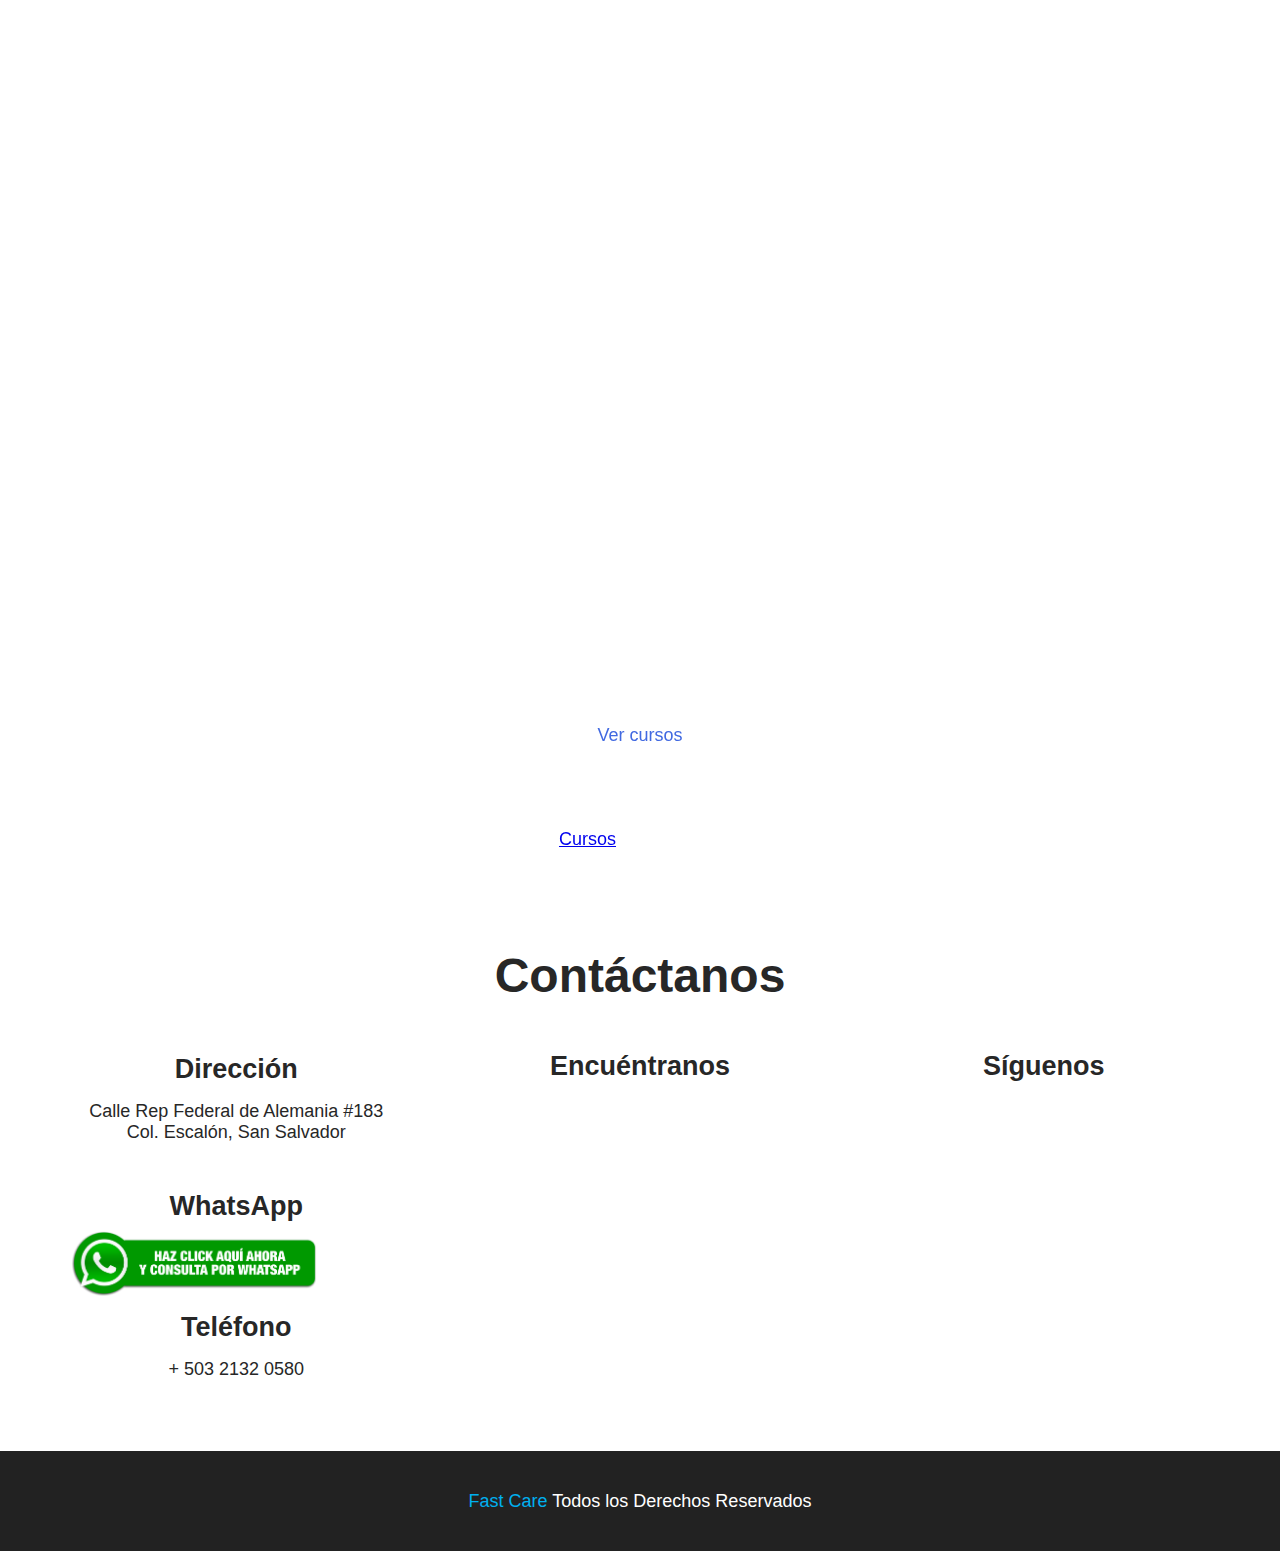
<file: index.html>
<!DOCTYPE html>
<html lang="en">
<head>
    <meta charset="UTF-8">
    <meta http-equiv="X-UA-Compatible" content="IE=edge">
    <meta name="viewport" content="width=device-width, initial-scale=1.0">
    <title>Cursos de emergencias | Fastcare Academy</title>

    <link rel="stylesheet" href="css/styles.css">
    <link rel="preconnect" href="https://fonts.googleapis.com">
    <link rel="preconnect" defer href="https://fonts.gstatic.com" crossorigin>
</head>
<body>
    <div class="contenedor">
        <div class="videoContainer">
            <iframe class="videoIframe" src="https://www.youtube.com/embed/X6eCBTMuUeQ" title="YouTube video player" frameborder="0" allow="accelerometer; autoplay; clipboard-write; encrypted-media; gyroscope; picture-in-picture" allowfullscreen></iframe>
            <div class="actions">
                <a href="programas-academicos.html" target="_blank" class="boton">Ver cursos</a>
                <a href="cursos.html">Cursos</a>
                <a href="#contactanos">
                    <img class="arrow" src="img/arrow-down.png" alt="">
                </a>
            </div>
        </div>
        <section class="contactanos" id="contactanos">
            <div class="contactanosHeader">
                <h1>Contáctanos</h1>
            </div>
            <div class="contactanosBody">
                <div class="address">
                    <div class="addressHeader">
                        <h2><strong>Dirección</strong></h2>
                    </div>
                    <div class="addressBody">
                        <a href="https://www.waze.com/live-map/directions?to=ll.13.711989%2C-89.251535" target="_blank">Calle Rep Federal de Alemania #183 <br> Col. Escalón, San Salvador</a>
                        <h2 class="whatsappTitle"><strong>WhatsApp</strong></h2>
                        <a href="https://wa.link/qhvm8s" target="_blank">
                            <img class="whatsappIcon" src="img/whatsapp-button.png" alt="">
                        </a>
                        <h2 class="telefonoTitle"><strong>Teléfono</strong></h2>
                        <a class="telefono" href="tel:50321320580">+ 503 2132 0580</a>
                    </div>
                </div>
                <div class="map">
                    <div class="mapHeader">
                        <h2>Encuéntranos</h2>
                    </div>
                    <div class="mapBody">
                        <iframe class="mapWaze" src="https://embed.waze.com/iframe?zoom=16&lat=13.711989&lon=-89.251535&ct=livemap" allowfullscreen></iframe>
                    </div>
                </div>
                <div class="fbLatestPost">
                    <div class="fbLatestPostHeader">
                        <h2>Síguenos</h2>
                    </div>
                    <div class="fbLatestPostBody">
                        <iframe class="fbPost" src="https://www.facebook.com/plugins/post.php?href=https%3A%2F%2Fwww.facebook.com%2Ffastcareacademy%2Fposts%2F735434601200778&show_text=true&width=500" scrolling="no" frameborder="0" allowfullscreen="true" allow="autoplay; clipboard-write; encrypted-media; picture-in-picture; web-share"></iframe>
                    </div>
                </div>
            </div>
        </section>
        <footer class="footer">
            <p>
                <a href="https://fastcare911.com">Fast Care</a>
                Todos los Derechos Reservados
            </p>
        </footer>
    </div>
</body>
</html>
</file>
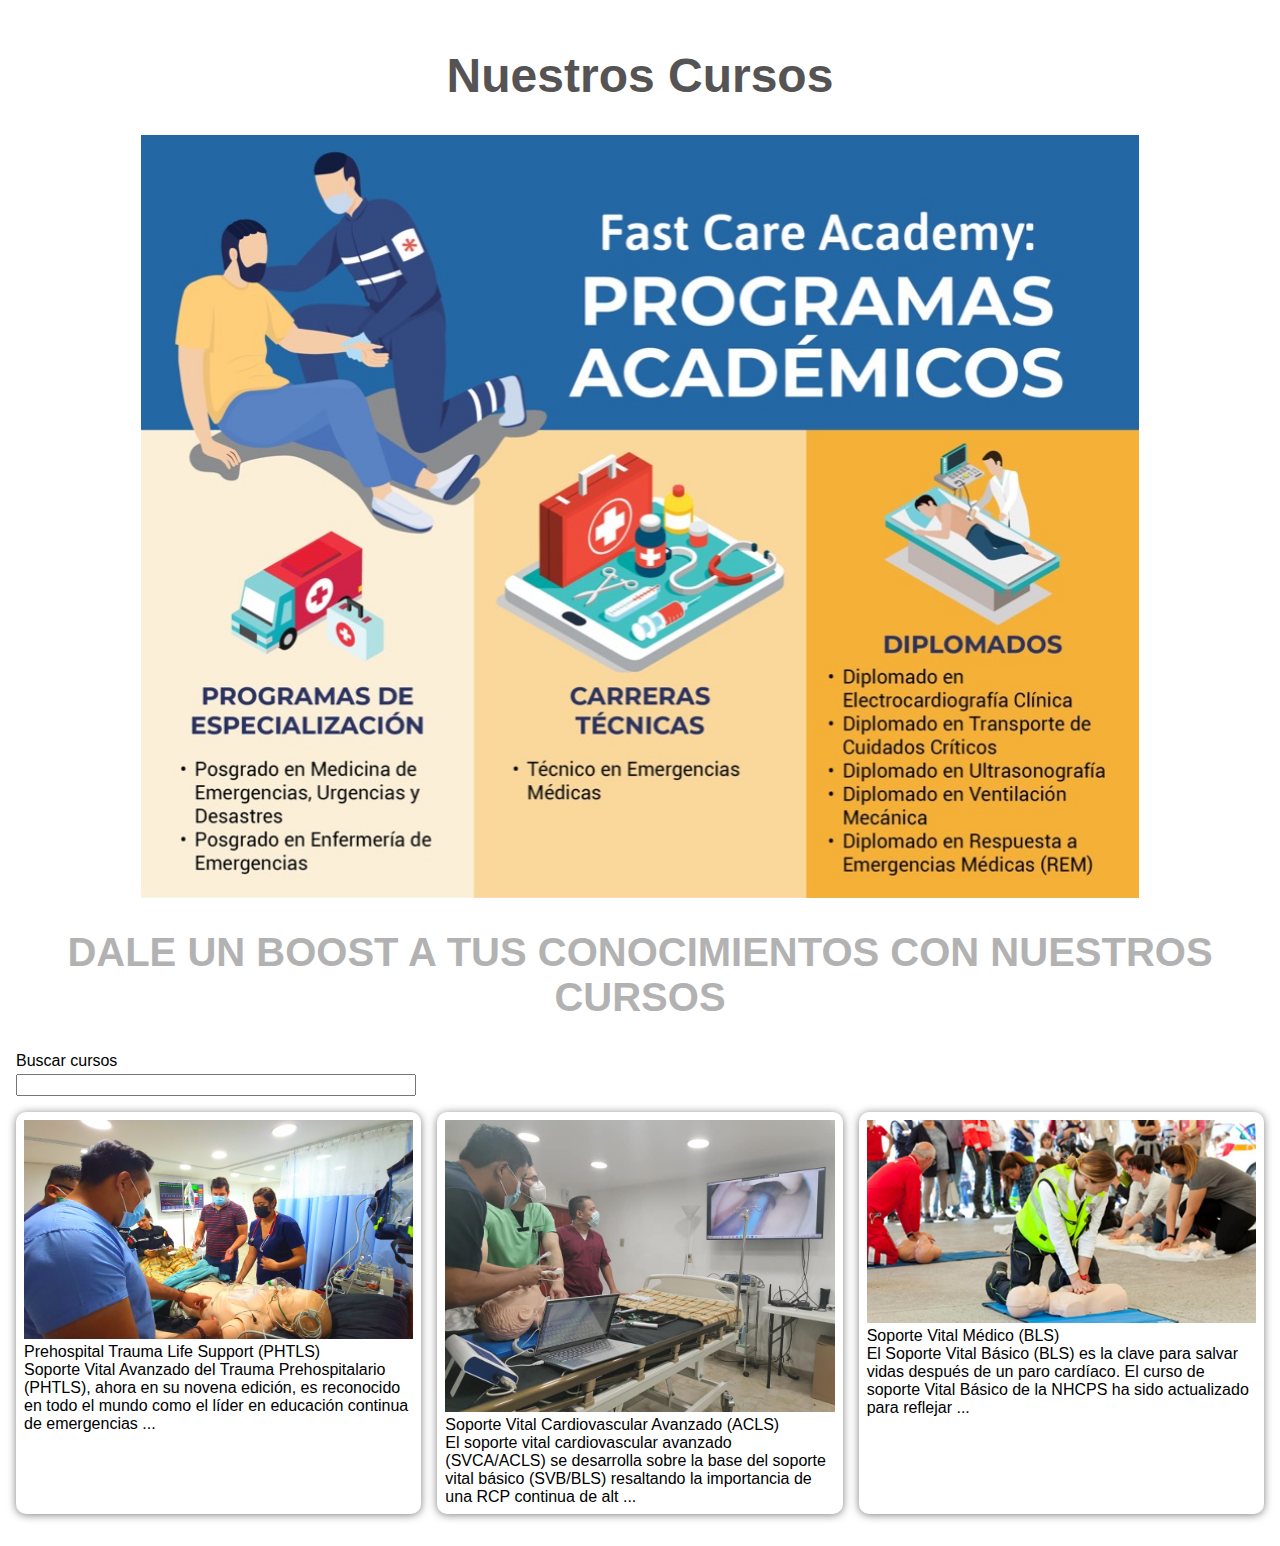
<file: cursos.html>
<!DOCTYPE html>
<html lang="en">
	<head>
		<meta charset="UTF-8" />
		<meta http-equiv="X-UA-Compatible" content="IE=edge" />
		<meta name="viewport" content="width=device-width, initial-scale=1.0" />
		<link rel="stylesheet" href="css/styles.css" />
		<link rel="stylesheet" href="css/modal.css" />
		<script src="js/script.js" type="module" defer></script>
		<title>Cursos</title>
	</head>
	<body>
		<section class="main-content">
			<h1 class="title-section">Nuestros cursos</h1>
			<div class="programas-section">
				<img
					src="img/programas_academicos.jpg"
					class="programas-academicos"
					alt=""
				/>
				<h5>Dale un boost a tus conocimientos con nuestros cursos</h5>
			</div>

			<div class="search-wrapper">
				<label for="search">Buscar cursos</label>
				<input type="search" id="search" data-search />
			</div>

			<div class="cursos-cards" data-curso-cards-container></div>
		</section>

		<!-- card template -->
		<template data-curso-template>
			<div class="card">
				<span data-card-id>
					<img src="" class="course-img" data-course-img alt="" />
					<div class="header" data-header></div>
					<div class="body" data-body></div>
				</span>
			</div>
		</template>

		<!-- modal template -->
		<template data-curso-modal-template>
			<span>
				<div class="modal" data-id>
					<div class="modalHeader">
						<div class="title" data-course-title></div>
						<button data-close-button class="closeButton">&times;</button>
					</div>
					<div class="modalBody">
						<div class="modalBodyContent">
							<div class="white-side">
								<h3>Sobre el curso</h3>
								<p data-course-description></p>

								<h3>Datos del curso</h3>
								<h5 class="fecha-curso">
									Fecha: <span data-fecha></span>
								</h5>

								<h5>Hora: <span data-hora></span></h5>
								<h5>Lugar: Fast Care Base Escalón</h5>

								<p>Paquetes:</p>
								<ul class="paquetes-list">
									<li data-price-regular></li>
									<li data-price-pro></li>
								</ul>
								<h3>Aceptamos pagos con tarjeta</h3>
								<p>
									Pagos hasta 12 cuotas sin intereses con tarjetas de
									crédito del Banco Agrícola
								</p>
								<em>Incluir logos visa y mastercard</em>
							</div>
							<div class="blue-side">
								<h3>Temario</h3>
								<ul class="temario-list">
									<li data-temario-item></li>
								</ul>

								<h3>Pasos Para Inscribirse</h3>
								<ol class="pasos-inscribirse">
									<li>
										Realizar el pago de su inscripción en cualquiera
										de lo siguientes canales: pago en ventanilla, pago
										con tarjeta vía call center al 2132 0580 o pago en
										Banco Agricola a la cuenta corriente 5030488021 a
										nombre de Fast Care SA de CV
									</li>
									<li></li>
								</ol>
							</div>
						</div>
					</div>
				</div>
			</span>
		</template>
		<div id="dynamicModal"></div>
		<div id="overlay"></div>
	</body>
</html>
</file>
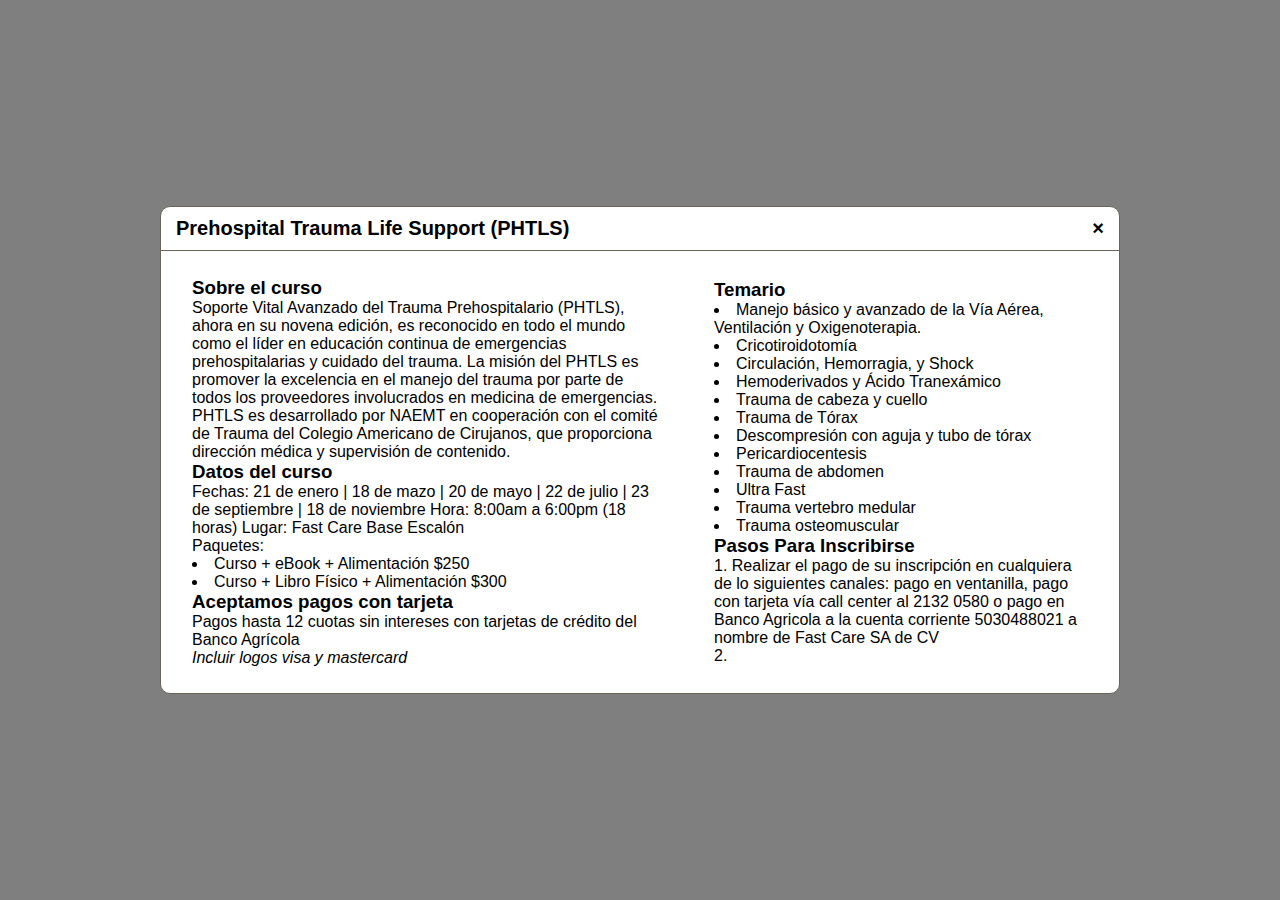
<file: modal.html>
<!DOCTYPE html>
<html lang="en">
    <head>
        <meta charset="UTF-8" />
        <meta http-equiv="X-UA-Compatible" content="IE=edge" />
        <meta name="viewport" content="width=device-width, initial-scale=1.0" />
        <link rel="stylesheet" href="css/modal.css" />
        <script src="js/modals.js" defer></script>
        <title>Modal</title>
    </head>
    <body>
        <!-- Modals -->
        <div class="modal active" id="modal1">
            <div class="modalHeader">
                <div class="title">Prehospital Trauma Life Support (PHTLS)</div>
                <button data-close-button class="closeButton">&times;</button>
            </div>
            <div class="modalBody">
                <div class="modalBodyContent">
                    <div class="white-side">
                        <h3>Sobre el curso</h3>
                        <p>
                            Soporte Vital Avanzado del Trauma Prehospitalario
                            (PHTLS), ahora en su novena edición, es reconocido
                            en todo el mundo como el líder en educación continua
                            de emergencias prehospitalarias y cuidado del
                            trauma. La misión del PHTLS es promover la
                            excelencia en el manejo del trauma por parte de
                            todos los proveedores involucrados en medicina de
                            emergencias. PHTLS es desarrollado por NAEMT en
                            cooperación con el comité de Trauma del Colegio
                            Americano de Cirujanos, que proporciona dirección
                            médica y supervisión de contenido.
                        </p>

                        <h3>Datos del curso</h3>
                        <span class="fecha-curso" data-fecha
                            >Fechas: 21 de enero | 18 de mazo | 20 de mayo | 22
                            de julio | 23 de septiembre | 18 de noviembre</span
                        >

                        <span>Hora: 8:00am a 6:00pm (18 horas)</span>
                        <span>Lugar: Fast Care Base Escalón</span>

                        <p>Paquetes:</p>
                        <ul class="paquetes-list">
                            <li>Curso + eBook + Alimentación $250</li>
                            <li>Curso + Libro Físico + Alimentación $300</li>
                        </ul>
                        <h3>Aceptamos pagos con tarjeta</h3>
                        <p>
                            Pagos hasta 12 cuotas sin intereses con tarjetas de
                            crédito del Banco Agrícola
                        </p>
                        <em>Incluir logos visa y mastercard</em>
                    </div>
                    <div class="blue-side">
                        <h3>Temario</h3>
                        <ul class="temario-list">
                            <li>
                                Manejo básico y avanzado de la Vía Aérea,
                                Ventilación y Oxigenoterapia.
                            </li>
                            <li>Cricotiroidotomía</li>
                            <li>Circulación, Hemorragia, y Shock</li>
                            <li>Hemoderivados y Ácido Tranexámico</li>
                            <li>Trauma de cabeza y cuello</li>
                            <li>Trauma de Tórax</li>
                            <li>Descompresión con aguja y tubo de tórax</li>
                            <li>Pericardiocentesis</li>
                            <li>Trauma de abdomen</li>
                            <li>Ultra Fast</li>
                            <li>Trauma vertebro medular</li>
                            <li>Trauma osteomuscular</li>
                        </ul>

                        <h3>Pasos Para Inscribirse</h3>
                        <ol class="pasos-inscribirse">
                            <li>
                                Realizar el pago de su inscripción en cualquiera
                                de lo siguientes canales: pago en ventanilla,
                                pago con tarjeta vía call center al 2132 0580 o
                                pago en Banco Agricola a la cuenta corriente
                                5030488021 a nombre de Fast Care SA de CV
                            </li>
                            <li></li>
                        </ol>
                    </div>
                </div>
            </div>
        </div>
        <div id="overlay" class="active"></div>
    </body>
</html>
</file>
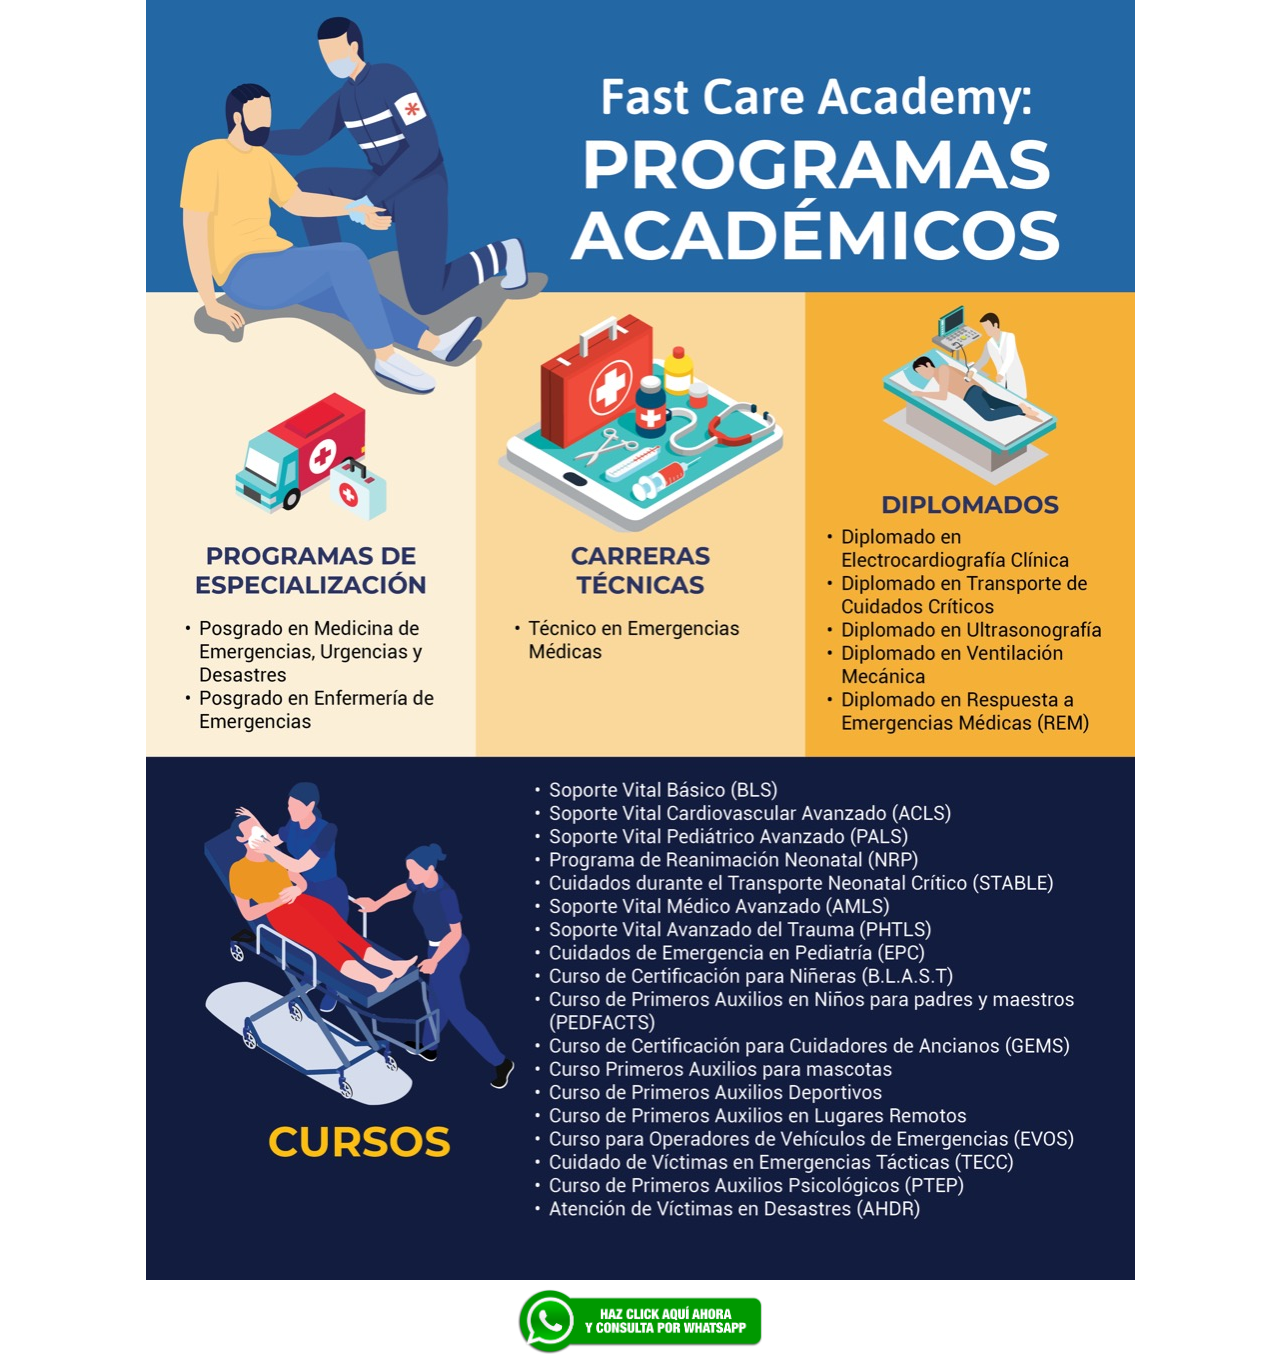
<file: programas-academicos.html>
<!DOCTYPE html>
<html lang="en">
<head>
    <meta charset="UTF-8">
    <meta http-equiv="X-UA-Compatible" content="IE=edge">
    <meta name="viewport" content="width=device-width, initial-scale=1.0">
    <link rel="stylesheet" href="css/styles.css">
    <title>Programas Académicos</title>
</head>
<body>
    <main class="main-wrapper">
        <img src="img/programas_academicos.jpeg" class="programas-img" alt="">
        <a href="https://wa.link/qhvm8s" target="_blank">
            <img class="whatsappIcon" src="img/whatsapp-button.png" alt="">
        </a>
    </main>    
</body>
</html>
</file>
<file: css/styles.css>
* {
	margin: 0;
	padding: 0;
	box-sizing: border-box;
}

html {
	scroll-behavior: smooth;
}

body {
	font-family: "Roboto", sans-serif;
	font-size: 18px;
}

.contenedor {
	width: 100%;
	margin: auto;
	display: grid;
	grid-template-columns: repeat(3, 1fr);
	grid-template-rows: repeat(3, auto);

	grid-template-areas:
		"video video video"
		"contactanos contactanos contactanos"
		"footer footer footer";
}

.videoContainer {
	position: relative;
	width: 100%;
	height: 100vh;
	grid-area: video;

	margin-bottom: 2rem;
}

.videoIframe {
	width: 100%;
	height: 100%;
}

.actions {
	position: absolute;
	margin-left: auto;
	margin-right: auto;
	left: 0;
	right: 0;
	bottom: 50px;
	text-align: center;
	/* background: chartreuse; */
	/* pointer-events: none; */
	z-index: 20;
}

.boton {
	margin: auto;
	width: 250px;
	display: block;
	padding: 1rem 3rem;
	background: rgba(255, 255, 255, 0.6);
	color: royalblue;
	border-radius: 20px;
	text-decoration: none;
	transition: ease-in-out 0.3s;
}

.boton:hover {
	background: rgba(255, 255, 255, 1);
}

.arrow {
	position: relative;
	z-index: 30;
	margin-top: 1rem;
	width: 100px;
	transition: ease-in-out 0.3s;
	/* background: #00b0f0; */
}

.arrow:hover {
	transform: scale(1.1);
}

.contactanos {
	/* background-color: aquamarine; */
	grid-area: contactanos;
	margin-bottom: 3rem;
}

.contactanosHeader {
	padding: 1rem;
	margin-bottom: 1rem;
}

.contactanosHeader h1 {
	text-align: center;
	font-size: 3rem;
	color: rgb(39, 39, 39);
}

.contactanosBody {
	display: flex;
	flex-direction: row;
	align-items: center;
	justify-content: space-evenly;
}

.address {
	width: 335px;
	/* background-color: aquamarine; */
}

.addressHeader {
	padding: 1rem 0;
	color: rgb(39, 39, 39);
	text-align: center;
}

.addressBody {
	width: 100%;
	min-height: 300px;
	text-align: center;
}

.addressBody > a {
	color: rgb(39, 39, 39);
	text-decoration: none;
	transition: ease-in-out 0.3s;
}

.addressBody > a:hover,
.addressBody > a:visited {
	color: #00b0f0;
}

.whatsappTitle {
	margin-top: 3rem;
	color: rgb(39, 39, 39);
	text-align: center;
}

.whatsappIcon {
	margin-top: 0.5rem;
	display: block;
	width: 250px;
	transition: ease-in-out 0.3s;
}

.whatsappIcon:hover {
	transform: scale(1.1);
}

.telefonoTitle {
	margin-top: 1rem;
	color: rgb(39, 39, 39);
	text-align: center;
}

.telefono {
	display: inline-block;
	margin-top: 1rem;
}

.map {
	width: 335px;
	/* background-color: aquamarine; */
}

.mapHeader {
	padding: 1rem 0;
	color: rgb(39, 39, 39);
	text-align: center;
}

.mapWaze {
	width: 100%;
	min-height: 300px;
	border: none;
}

.fbLatestPost {
	width: 335px;
	/* background-color: aquamarine; */
}

.fbLatestPostHeader {
	padding: 1rem 0;
	color: rgb(39, 39, 39);
	text-align: center;
}

.fbLatestPostBody {
	width: 100%;
}

.fbPost {
	border: none;
	overflow: hidden;
	width: 100%;
	height: 300px;
}

.footer {
	grid-area: footer;
	background: #222222;
	color: #fff;
	text-align: center;
	width: 100%;
	height: 100px;
}

.footer p {
	line-height: 100px;
}

.footer p a,
.footer p a:visited {
	color: #00b0f0;
	text-decoration: none;
}

/*Programas academicos styles*/

.main-wrapper {
	display: flex;
	flex-direction: column;
	justify-content: center;
	align-items: center;
}

.programas-academicos {
	width: 80%;
	height: auto;
	margin-bottom: 1rem;
}

/*Programas academicos styles*/

.main-content {
	/* background-color: #777; */
	margin: 0 auto;
	padding: 2rem 1rem;
}

.title-section {
	text-align: center;
	padding: 1rem 0;
	color: #555353;
	font-size: 3rem;
	margin-bottom: 1rem;
	text-transform: capitalize;
}

.programas-section {
	display: flex;
	flex-direction: column;
	justify-content: center;
	align-items: center;
	gap: 1rem;
	margin-bottom: 2rem;
}

.programas-section h5 {
	font-size: 40px;
	font-weight: bolder;
	color: #b2b2b2;
	text-align: center;
	text-transform: uppercase;
}

/*search box*/
.search-wrapper {
	display: flex;
	flex-direction: column;
	gap: 0.25rem;
	max-width: 400px;
}

input {
	font-size: 1rem;
}

/*End search box*/

.cursos-cards {
	display: grid;
	grid-template-columns: repeat(auto-fill, minmax(400px, 1fr));
	gap: 1rem;
	margin-top: 1rem;
}

.card {
	/* border: 1px solid black; */
	border-radius: 10px;
	background-color: white;
	box-shadow: 0px 1px 8px rgba(0, 0, 0, 0.5);
	padding: 0.5rem;
	cursor: pointer;
}

.card > .header {
	margin-bottom: 0.25rem;
}

.card > .body {
	font-size: 0.8rem;
	color: #777;
}

.hide {
	display: none;
}

.course-img {
	width: 100%;
}

@media screen and (max-width: 768px) {
	.contactanosBody {
		flex-direction: column;
		justify-content: center;
		align-items: center;
	}
}
</file>
<file: css/modal.css>
* {
	margin: 0;
	padding: 0;
	box-sizing: border-box;
}

body {
	font-family: "Roboto", sans-serif;
	font-size: 16px;
}

/***************************************************************/
/************************** Modals *****************************/
/***************************************************************/

.modal {
	position: fixed;
	top: 50%;
	left: 50%;
	transform: translate(-50%, -50%) scale(0);
	transition: 200ms ease-in-out;
	border: 1px solid #6a6359;
	border-radius: 10px;
	z-index: 10;
	background-color: #fff;
	width: 75%;
	max-width: 80%;
}

.modal.active {
	transform: translate(-50%, -50%) scale(1);
}

.modalHeader {
	padding: 10px 15px;
	display: flex;
	justify-content: space-between;
	align-items: center;
	border-bottom: 1px solid #6a6359;
}

.modalHeader .title {
	font-size: 1.25rem;
	font-weight: bold;
}

.modalHeader .closeButton {
	cursor: pointer;
	border: none;
	outline: none;
	background: none;
	font-size: 1.25rem;
	font-weight: bold;
}

.modalBody {
	padding: 10px 15px;
}

.modalBodyContent {
	display: flex;
	flex-direction: row;
	align-items: center;
	justify-content: space-between;
	flex-wrap: wrap;
	gap: 1rem;
}

.white-side {
	/* background: yellow; */
	padding: 1rem;
	flex: 1 1 400px;
}

.blue-side {
	/* background: red; */
	flex: 1 1 300px;
	padding: 1rem;
}

.temario-list {
	list-style-position: inside;
}

.pasos-inscribirse {
	list-style-position: inside;
}

.paquetes-list {
	list-style-position: inside;
}

.modalBodyContent > h4 {
	font-size: 1.1rem;
	line-height: 1.2;
	font-weight: 300;
}

#overlay {
	position: fixed;
	opacity: 0;
	transition: 200ms ease-in-out;
	top: 0;
	left: 0;
	right: 0;
	bottom: 0;
	background-color: rgba(0, 0, 0, 0.5);
	pointer-events: none;
}

#overlay.active {
	opacity: 1;
	pointer-events: all;
}

/***************************************************************/
/************************** Fin Modals *****************************/
/***************************************************************/
</file>
